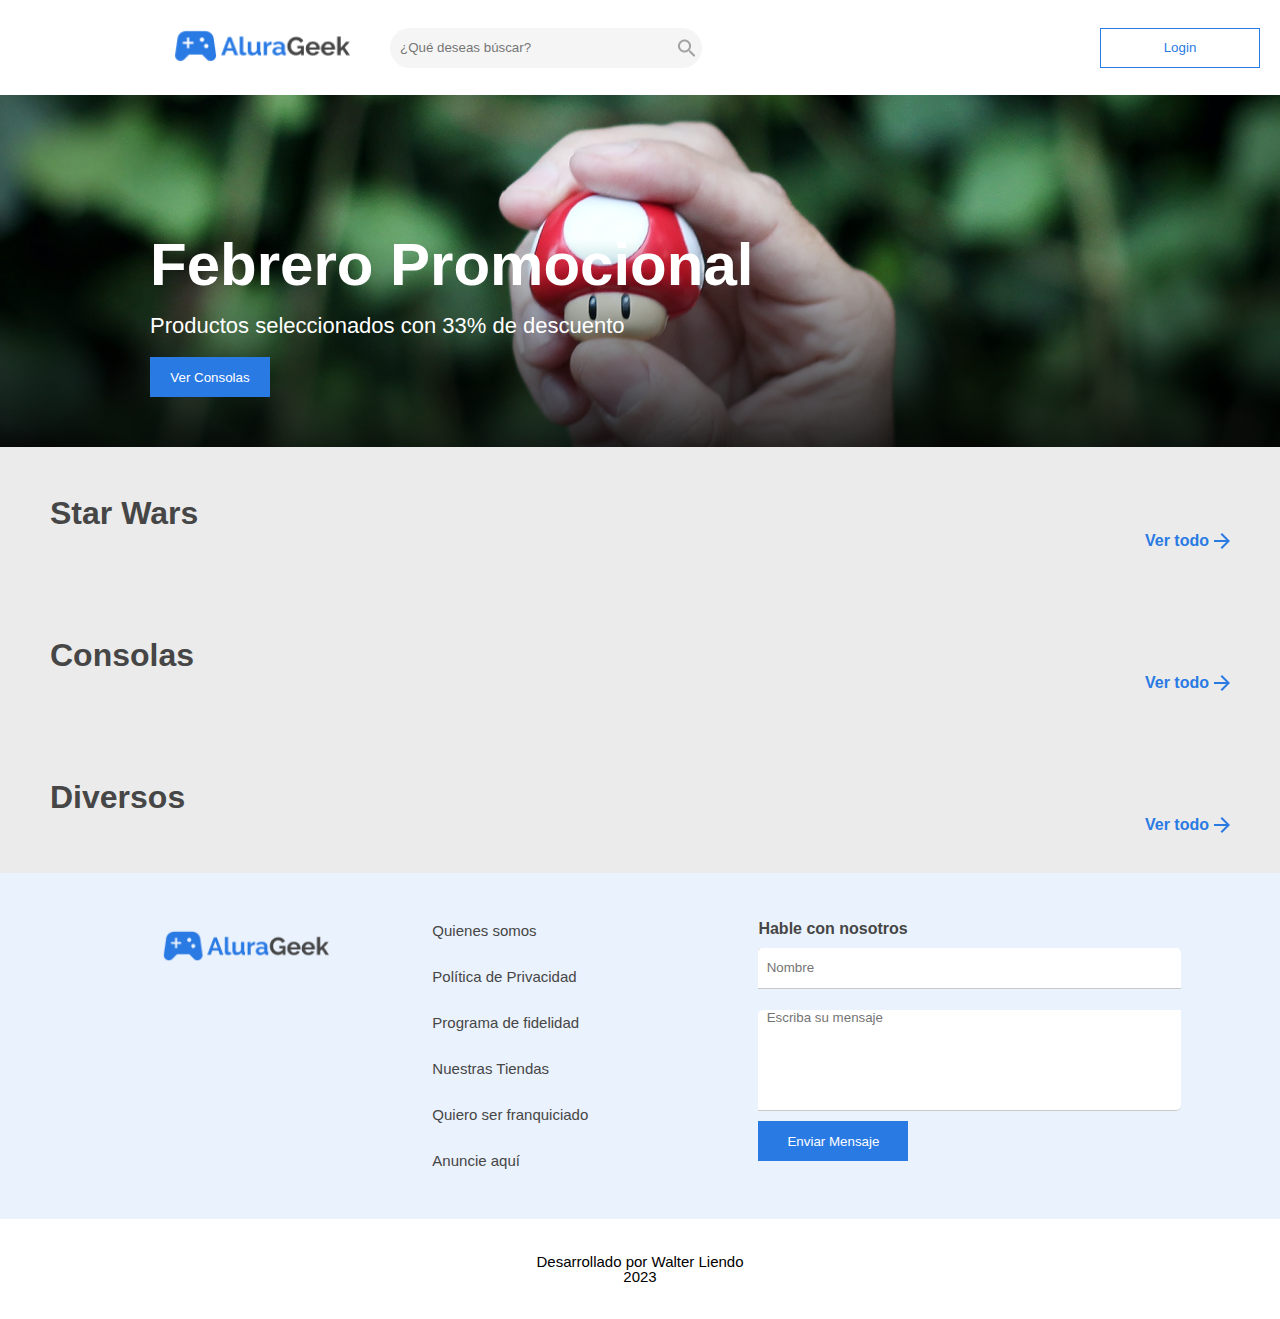
<file: index.html>
<!DOCTYPE html>
<html lang="es">
  <head>
    <meta charset="UTF-8" />
    <meta http-equiv="X-UA-Compatible" content="IE=edge" />
    <link rel="icon" href="./assets/img/logo.png" />
    <meta name="viewport" content="width=device-width, initial-scale=1.0" />
    <link rel="stylesheet" href="assets/css/reset.css" />
    <link rel="stylesheet" href="assets/css/style.css" />
    <link rel="stylesheet" href="assets/css/header.css" />
    <link rel="stylesheet" href="assets/css/banner.css" />
    <link rel="stylesheet" href="assets/css/products.css" />
    <link rel="stylesheet" href="assets/css/footer.css" />
    <link rel="preconnect" href="https://fonts.googleapis.com" />
    <link rel="preconnect" href="https://fonts.gstatic.com" crossorigin />
    <link
      href="https://fonts.googleapis.com/css2?family=Fira+Code:wght@700&display=swap"
    />
    <title>AluraGeek | Home</title>
  </head>
  <body>
    <header class="header container" id="idHeader"></header>

    <section class="general">
      <div class="products__container">
        <!-- <ul id="searchResults"></ul> -->
        <div class="products__title">
          <h2 class="categoria__titulo">Star Wars</h2>
        </div>
        <div>
          <a href="./pages/allproduct.html" class="verTodo"
            >Ver todo
            <img src="./assets/img/Vector.png" alt="ver todo" class="vector"
          /></a>
        </div>
      </div>
      <section class="productos" data-starwars></section>
      <div class="products__container">
        <!-- <ul id="searchResults"></ul> -->
        <div class="products__title">
          <h2 class="categoria__titulo">Consolas</h2>
        </div>
        <div>
          <a href="./pages/allproduct.html" class="verTodo"
            >Ver todo
            <img src="./assets/img/Vector.png" alt="ver todo" class="vector"
          /></a>
        </div>
      </div>
      <section class="productos" data-consolas></section>
      <div class="products__container">
        <!-- <ul id="searchResults"></ul> -->
        <div class="products__title">
          <h2 class="categoria__titulo">Diversos</h2>
        </div>
        <div>
          <a href="./pages/allproduct.html" class="verTodo"
            >Ver todo
            <img src="./assets/img/Vector.png" alt="ver todo" class="vector"
          /></a>
        </div>
      </div>
      <section class="productos" data-diversos></section>
    </section>

    <footer class="pie" id="idFooter"></footer>
    <script src="./controllers/products.js" type="module"></script>
    <script src="./controllers/search.js" type="module"></script>
    <script src="./controllers/index.js" type="module"></script>
  </body>
</html>
</file>
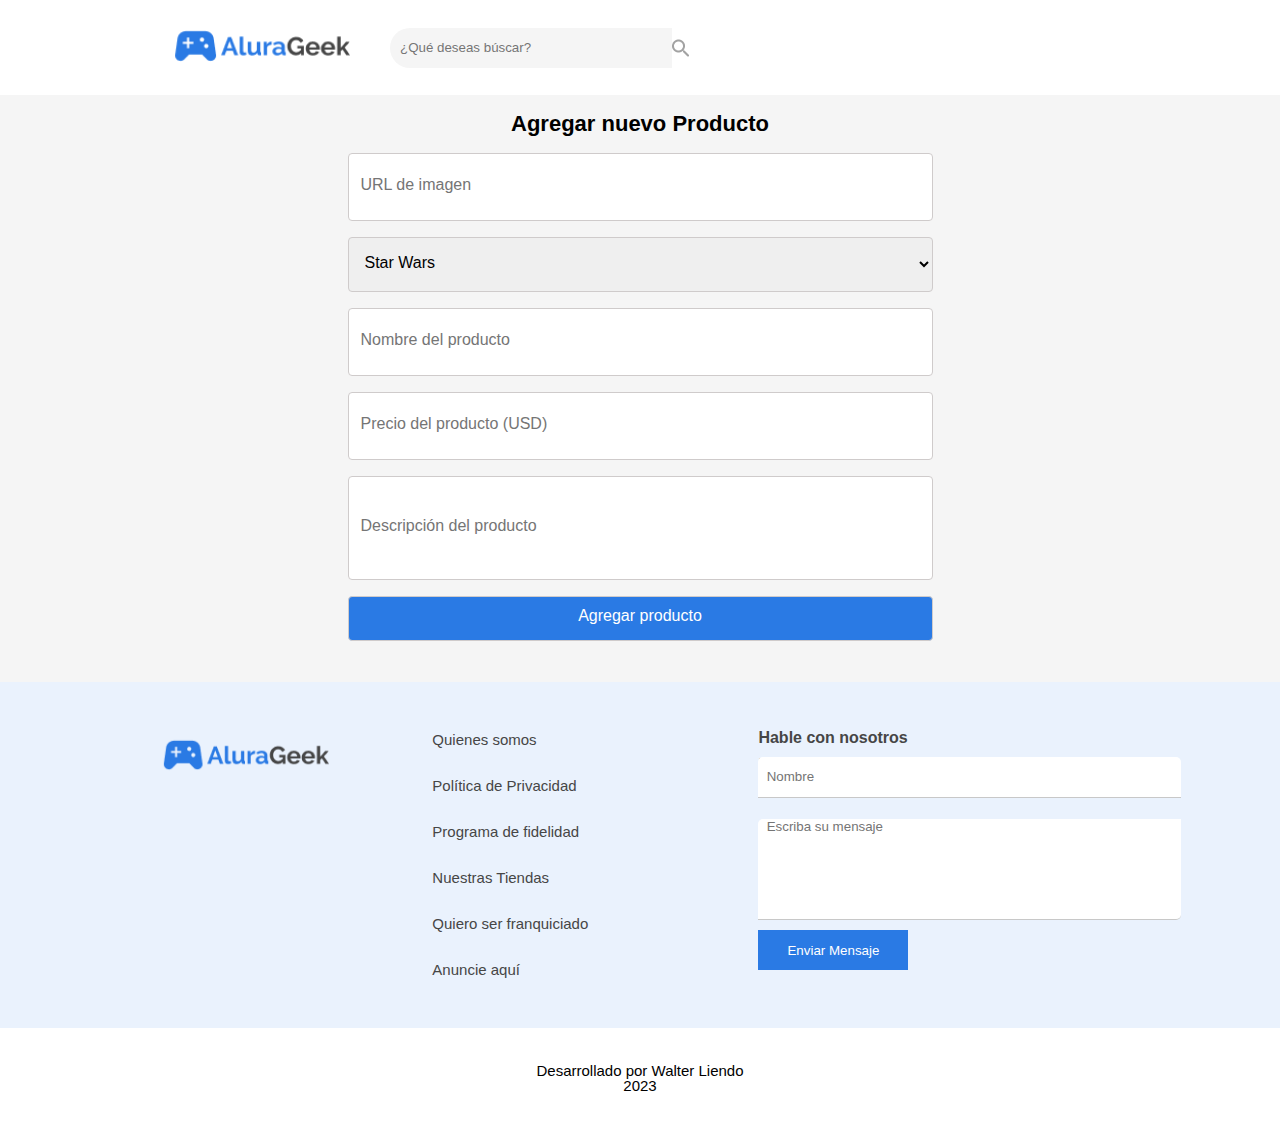
<file: pages/add-product.html>
<!DOCTYPE html>
<html lang="es">
  <head>
    <meta charset="UTF-8" />
    <meta http-equiv="X-UA-Compatible" content="IE=edge" />
    <link rel="icon" href="/assets/img/logo.png" />
    <link rel="preconnect" href="https://fonts.googleapis.com" />
    <link rel="preconnect" href="https://fonts.gstatic.com" crossorigin />
    <link
      href="https://fonts.googleapis.com/css2?family=Fira+Code:wght@700&display=swap"
    />

    <meta name="viewport" content="width=device-width, initial-scale=1.0" />
    <link rel="stylesheet" href="../assets/css/reset.css" />
    <link rel="stylesheet" href="../assets/css/style.css" />
    <link rel="stylesheet" href="../assets/css/header.css" />
    <link rel="stylesheet" href="../assets/css/footer.css" />
    <link rel="stylesheet" href="../assets/css/add-product.css" />
    <title>AluraGeek | Administrador</title>
  </head>
  <body>
    <header class="header container" id="idHeader"></header>

    <main>
      <section class="product-add">
        <div class="product-add__title">Agregar nuevo Producto</div>
        <form class="form-register" data-form>
          <input
            class="product-add__input__url"
            type="text"
            placeholder="URL de imagen"
            required
            data-url
          />
          <select
            name="categoria"
            id="categoria"
            type="text"
            required
            data-categoria
            class="product-add__input__category__options"
          >
            <option value="Star Wars">Star Wars</option>
            <option value="Consolas">Consolas</option>
            <option value="Diversos">Diversos</option>
          </select>

          <input
            class="product-add__input__name"
            type="text"
            placeholder="Nombre del producto"
            required
            data-nombre
          />

          <input
            class="product-add__input__price"
            type="text"
            pattern="^\d+(\.\d{1,2})?$"
            placeholder="Precio del producto (USD)"
            required
            data-precio
          />
          <input
            class="product-add__textarea__description"
            type="text"
            placeholder="Descripción del producto"
            required
            data-descripcion
          />

          <button type="submit" class="product-add__btn">
            Agregar producto
          </button>
        </form>
      </section>
    </main>

    <footer class="pie" id="idFooter"></footer>
    <script src="../controllers/add-product.js" type="module"></script>
  </body>
</html>
</file>
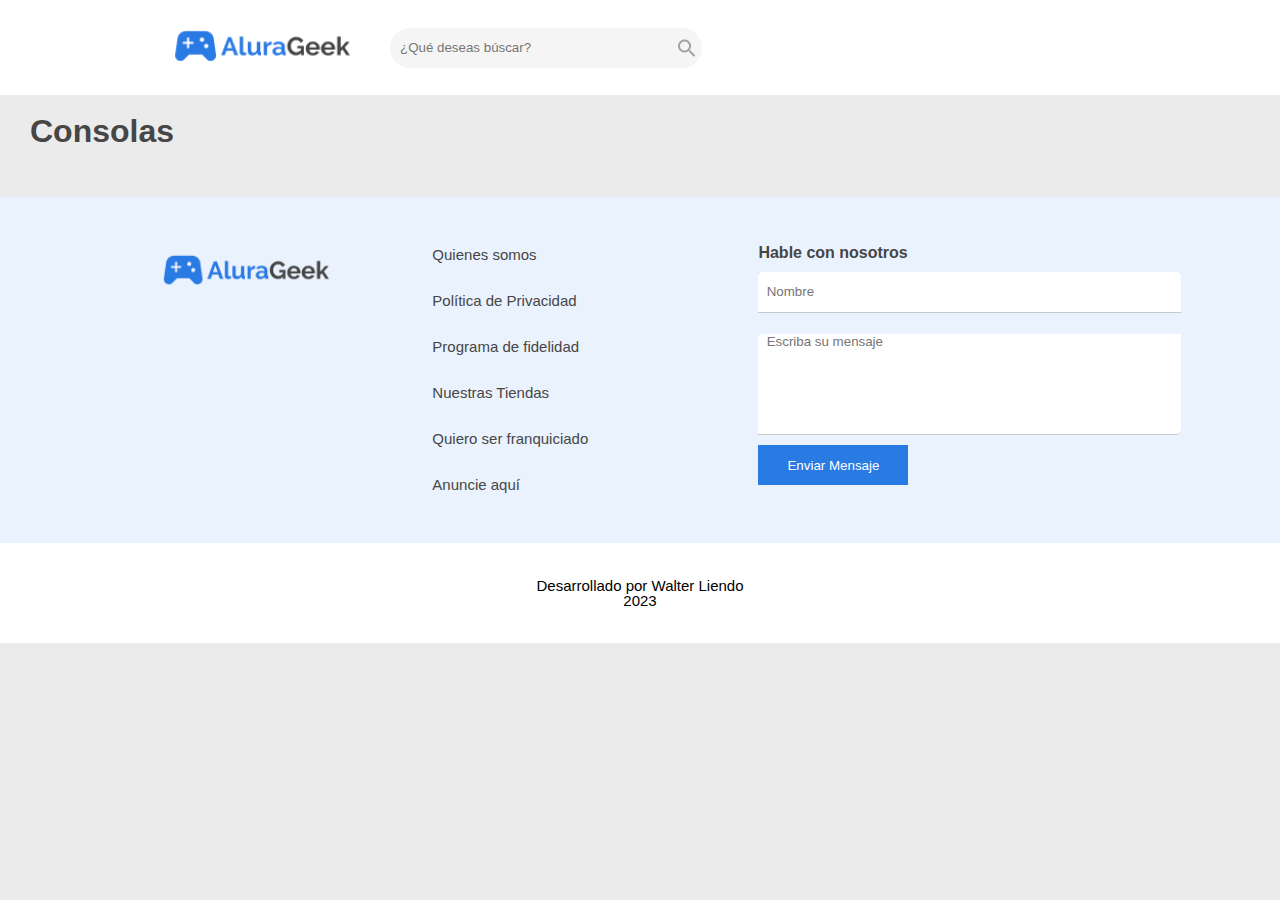
<file: pages/allconsolas.html>
<!DOCTYPE html>
<html lang="es">
  <head>
    <meta charset="UTF-8" />
    <meta http-equiv="X-UA-Compatible" content="IE=edge" />
    <link rel="icon" href="/assets/img/logo.png" />
    <link rel="preconnect" href="https://fonts.googleapis.com" />
    <link rel="preconnect" href="https://fonts.gstatic.com" crossorigin />
    <link
      href="https://fonts.googleapis.com/css2?family=Fira+Code:wght@700&display=swap"
    />
    <meta name="viewport" content="width=device-width, initial-scale=1.0" />
    <link rel="stylesheet" href="../assets/css/reset.css" />
    <link rel="stylesheet" href="../assets/css/style.css" />
    <link rel="stylesheet" href="../assets/css/header.css" />
    <link rel="stylesheet" href="../assets/css/footer.css" />
    <link rel="stylesheet" href="../assets/css/products.css" />
    <title>AluraGeek | Consolas</title>
  </head>
  <body>
    <header class="header container" id="idHeader"></header>

    <section class="products">
      <div class="products__title">
        <h2>Consolas</h2>
        <!-- <a href="add-product.html"><button class="product-btn">Agregar Producto</button></a> -->
      </div>

      <section class="products-section" data-consolas></section>
    </section>

    <footer class="pie" id="idFooter"></footer>
    <script src="../controllers/list-consolas.js" type="module"></script>
    <script src="../services/login-service.js" type="module"></script>
    <script src="../services/context.js" type="module"></script>
  </body>
</html>
</file>
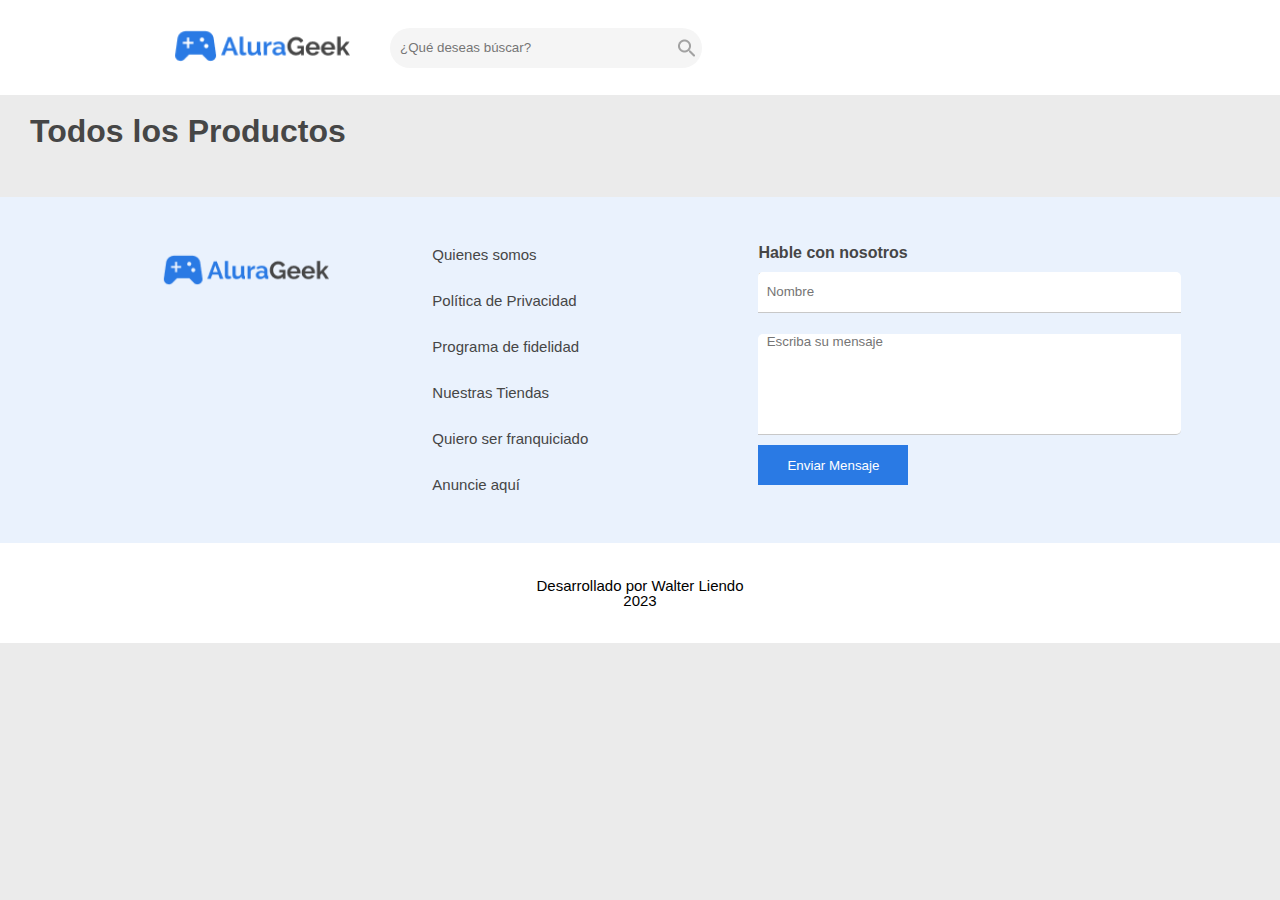
<file: pages/allproduct.html>
<!DOCTYPE html>
<html lang="es">
  <head>
    <meta charset="UTF-8" />
    <meta http-equiv="X-UA-Compatible" content="IE=edge" />
    <link rel="icon" href="/assets/img/logo.png" />
    <link rel="preconnect" href="https://fonts.googleapis.com" />
    <link rel="preconnect" href="https://fonts.gstatic.com" crossorigin />
    <link
      href="https://fonts.googleapis.com/css2?family=Fira+Code:wght@700&display=swap"
    />
    <meta name="viewport" content="width=device-width, initial-scale=1.0" />
    <link rel="stylesheet" href="../assets/css/reset.css" />
    <link rel="stylesheet" href="../assets/css/style.css" />
    <link rel="stylesheet" href="../assets/css/header.css" />
    <link rel="stylesheet" href="../assets/css/footer.css" />
    <link rel="stylesheet" href="../assets/css/products.css" />
    <title>AluraGeek | Productos</title>
  </head>
  <body>
    <header class="header container" id="idHeader"></header>

    <section class="products">
      <div class="products__title">
        <h2>Todos los Productos</h2>
        <!-- <a href="add-product.html"><button class="product-btn">Agregar Producto</button></a> -->
      </div>
      <section class="products-section" data-todosProductos></section>
    </section>

    <footer class="pie" id="idFooter"></footer>
    <script src="../controllers/listado-productos.js" type="module"></script>
    <script src="../services/login-service.js" type="module"></script>
    <script src="../services/context.js" type="module"></script>
  </body>
</html>
</file>
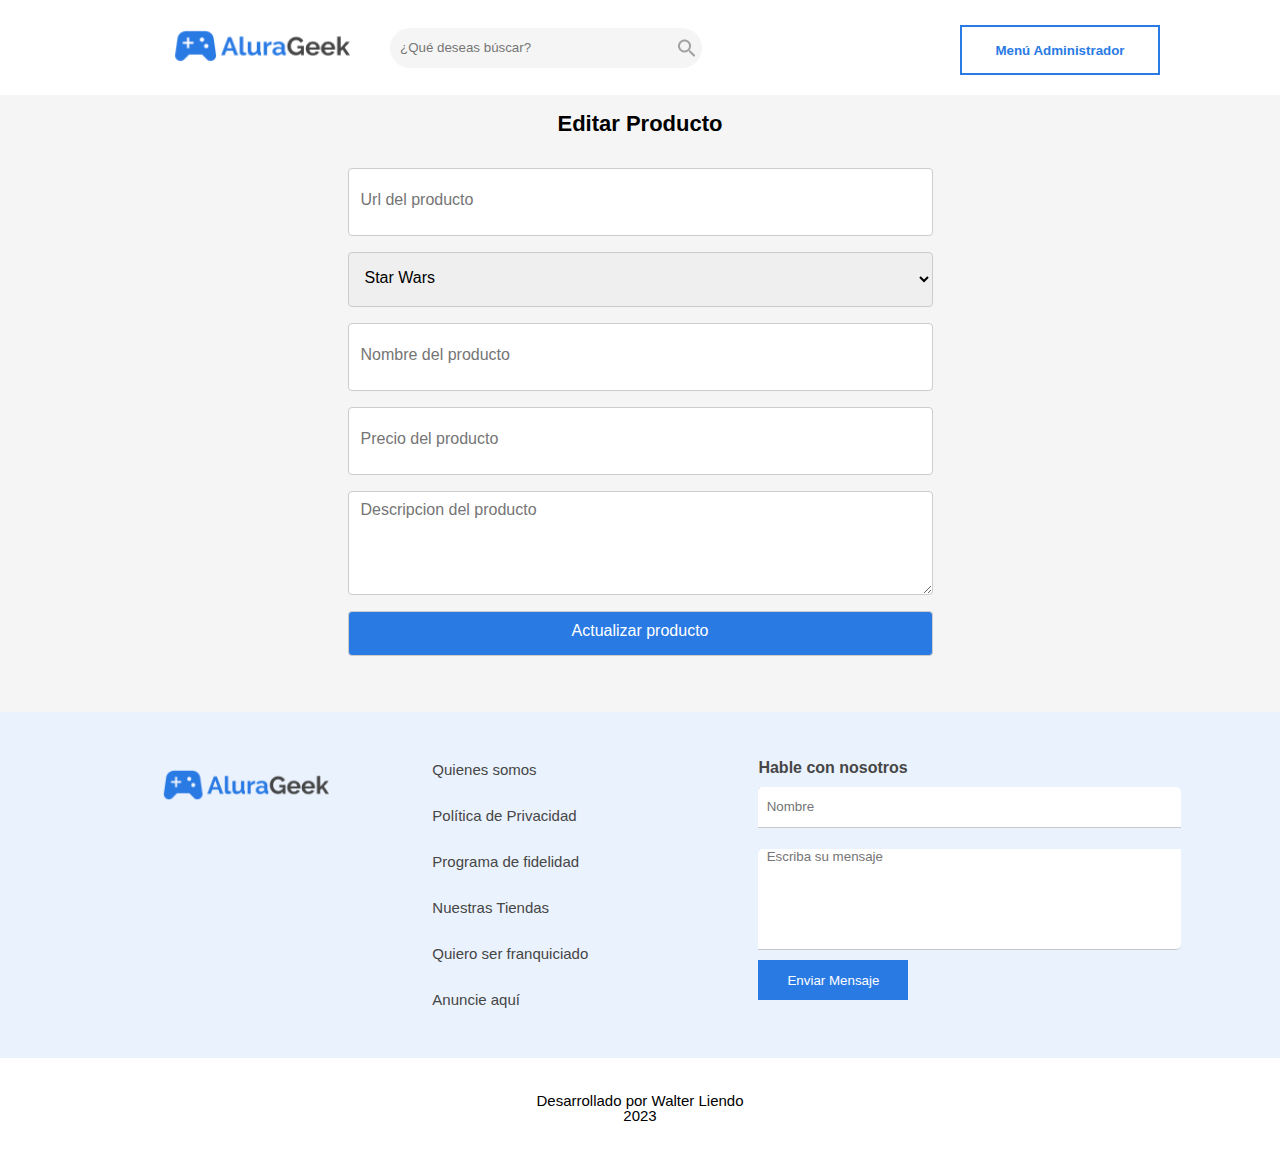
<file: pages/edit-product.html>
<!DOCTYPE html>
<html lang="es">
  <head>
    <meta charset="UTF-8" />
    <meta http-equiv="X-UA-Compatible" content="IE=edge" />
    <link rel="icon" href="/assets/img/logo.png" />
    <link rel="preconnect" href="https://fonts.googleapis.com" />
    <link rel="preconnect" href="https://fonts.gstatic.com" crossorigin />
    <link
      href="https://fonts.googleapis.com/css2?family=Fira+Code:wght@700&display=swap"
    />

    <meta name="viewport" content="width=device-width, initial-scale=1.0" />
    <link rel="stylesheet" href="../assets/css/reset.css" />
    <link rel="stylesheet" href="../assets/css/style.css" />
    <link rel="stylesheet" href="../assets/css/header.css" />
    <link rel="stylesheet" href="../assets/css/footer.css" />
    <link rel="stylesheet" href="../assets/css/edit-product.css" />
    <title>AluraGeek | Administrador</title>
  </head>
  <body>
    <header class="header container" id="idHeader"></header>

    <main>
      <section class="products">
        <div class="products__title">Editar Producto</div>
        <section class="products-section" data-allProducts>
          <form action="#" class="form-control" data-form>
            <input
              class="product-edit__input__url"
              type="text"
              placeholder="Url del producto"
              data-url
            />
            <select
              name="categoria"
              id="categoria"
              type="text"
              aria-placeholder="Elegir una Categoria"
              data-categoria
              class="product-edit__input__category__options"
            >
              <option value="Star Wars">Star Wars</option>
              <option value="Consolas">Consolas</option>
              <option value="Diversos">Diversos</option>
            </select>

            <input
              class="product-edit__input__name"
              type="text"
              placeholder="Nombre del producto"
              data-nombre
            />

            <input
              class="product-edit__input__price"
              type="text"
              placeholder="Precio del producto"
              data-precio
            />
            <textarea
              class="product-edit__textarea__description"
              type="text"
              placeholder="Descripcion del producto"
              data-descripcion
            ></textarea>

            <button type="submit" class="product-edit__btn">
              Actualizar producto
            </button>
          </form>
        </section>
      </section>
    </main>

    <footer class="pie" id="idFooter"></footer>
    <script src="../controllers/edit-product.js" type="module"></script>
  </body>
</html>
</file>
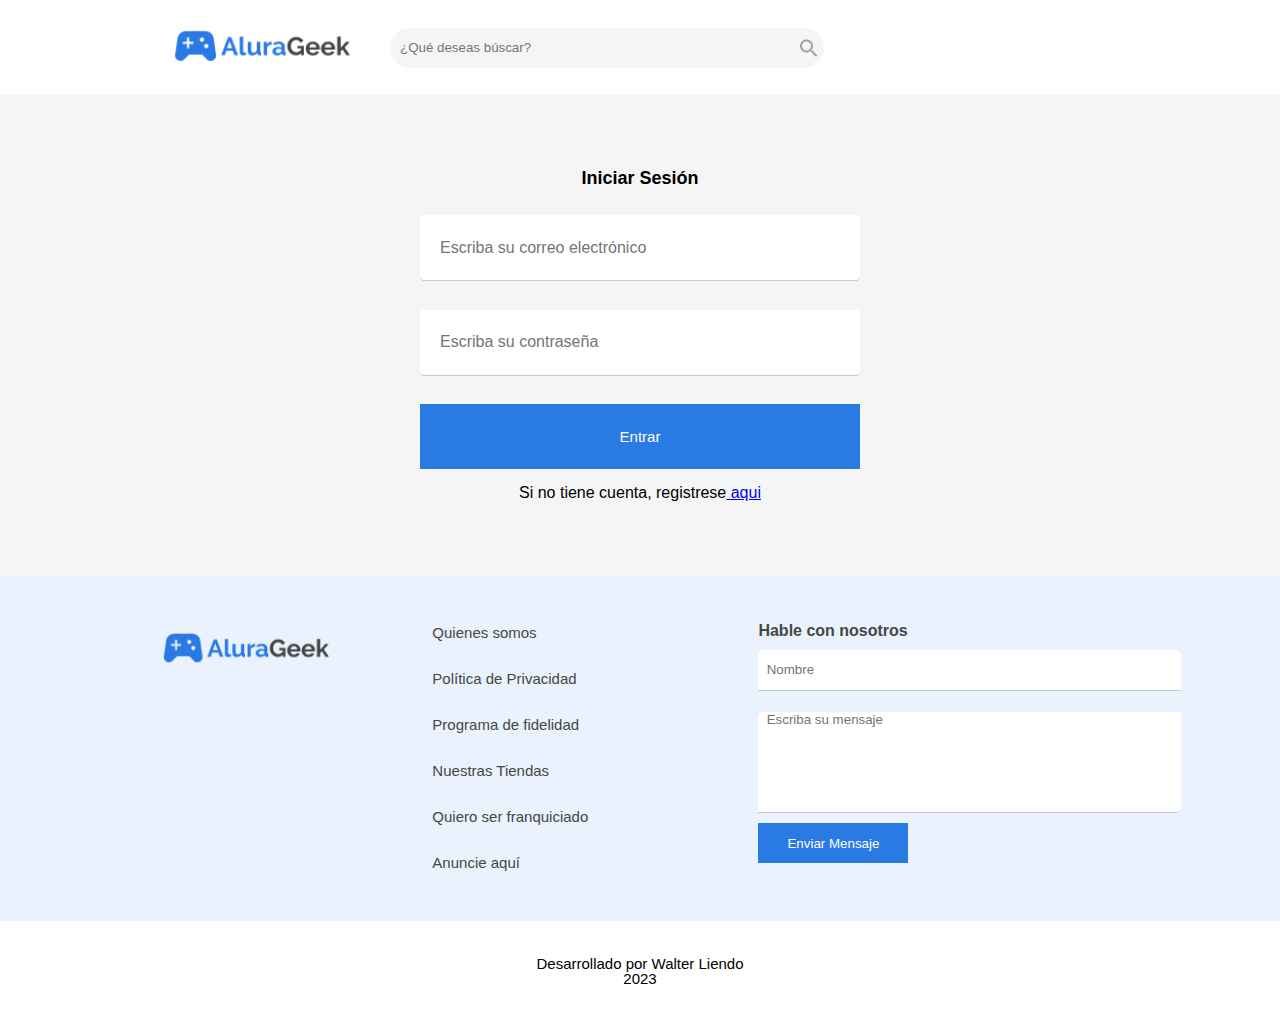
<file: pages/login.html>
<!DOCTYPE html>
<html lang="es">
  <head>
    <meta charset="UTF-8" />
    <meta http-equiv="X-UA-Compatible" content="IE=edge" />
    <link rel="icon" href="/assets/img/logo.png" />
    <link rel="preconnect" href="https://fonts.googleapis.com" />
    <link rel="preconnect" href="https://fonts.gstatic.com" crossorigin />
    <link
      href="https://fonts.googleapis.com/css2?family=Fira+Code:wght@700&display=swap"
    />

    <meta name="viewport" content="width=device-width, initial-scale=1.0" />
    <link rel="stylesheet" href="../assets/css/reset.css" />
    <link rel="stylesheet" href="../assets/css/style.css" />
    <link rel="stylesheet" href="../assets/css/header.css" />
    <link rel="stylesheet" href="../assets/css/footer.css" />
    <link rel="stylesheet" href="../assets/css/login.css" />
    <title>AluraGeek | Login</title>
  </head>
  <body>
    <header class="header container" id="idHeader"></header>

    <main class="login__container">
      <form class="login__form" id="login__form">
        <label class="login__titulo">Iniciar Sesión</label>
        <div class="login__container__input">
          <input
            name="email"
            class="input__login"
            placeholder="Escriba su correo electrónico"
            id="email"
            required
          />
          <label class="input__titulo">Email</label>
        </div>
        <div class="login__container__input">
          <input
            type="password"
            autocomplete="off"
            name="password"
            class="input__login"
            placeholder="Escriba su contraseña"
            id="password"
            required
          />
          <label class="input__titulo">Contraseña</label>
        </div>
        <button type="submit" class="login__btn">Entrar</button>
      </form>
      <br />
      <p>Si no tiene cuenta, registrese<a href="register.html"> aqui </a></p>
      <div id="message"></div>
    </main>

    <footer class="pie" id="idFooter"></footer>
    <script src="../controllers/login.js" type="module"></script>
  </body>
</html>
</file>
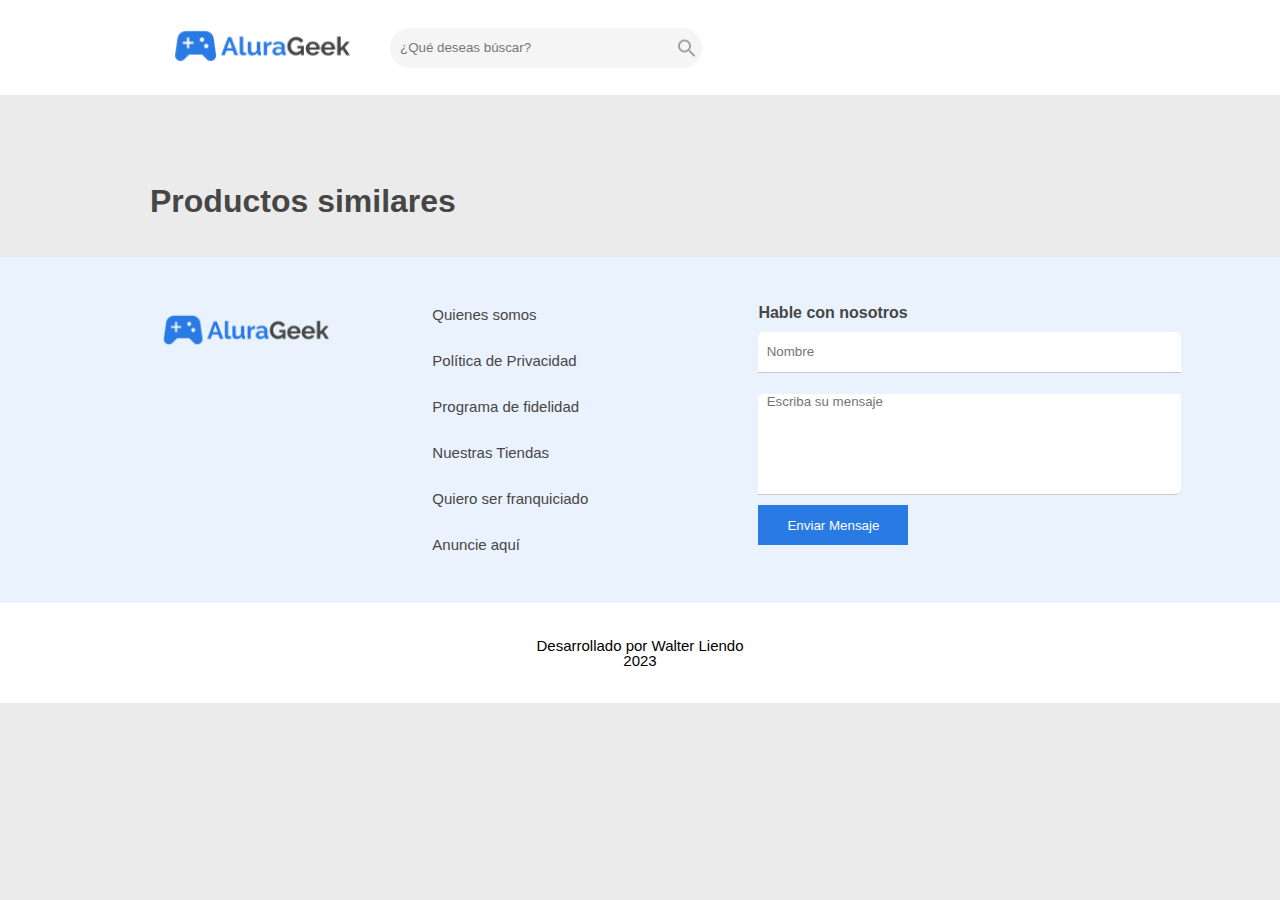
<file: pages/one.html>
<!DOCTYPE html>
<html lang="es">
  <head>
    <meta charset="UTF-8" />
    <meta http-equiv="X-UA-Compatible" content="IE=edge" />
    <link rel="icon" href="/assets/img/logo.png" />
    <link rel="preconnect" href="https://fonts.googleapis.com" />
    <link rel="preconnect" href="https://fonts.gstatic.com" crossorigin />
    <link
      href="https://fonts.googleapis.com/css2?family=Fira+Code:wght@700&display=swap"
    />
    <meta name="viewport" content="width=device-width, initial-scale=1.0" />
    <link rel="stylesheet" href="../assets/css/reset.css" />
    <link rel="stylesheet" href="../assets/css/style.css" />
    <link rel="stylesheet" href="../assets/css/header.css" />
    <link rel="stylesheet" href="../assets/css/footer.css" />
    <link rel="stylesheet" href="../assets/css/list-one.css" />
    <title>AluraGeek | Detalle</title>
  </head>
  <body>
    <header class="header container" id="idHeader"></header>

    <section class="general">
      <section class="products-section" id="productDetails"></section>
      <div class="products__container">
        <div class="products__title">
           <h2 class="categoria__titulo">Productos similares</h2>
        </div>
      </section>
    <section class="productos" data-one> 
    </section>
  </section>

    <footer class="pie" id="idFooter"></footer>
    <script src="../controllers/list-one.js" type="module"></script>
    <script src="../services/login-service.js" type="module"></script>
    <script src="../services/context.js" type="module"></script>
  </body>
</html>
</file>
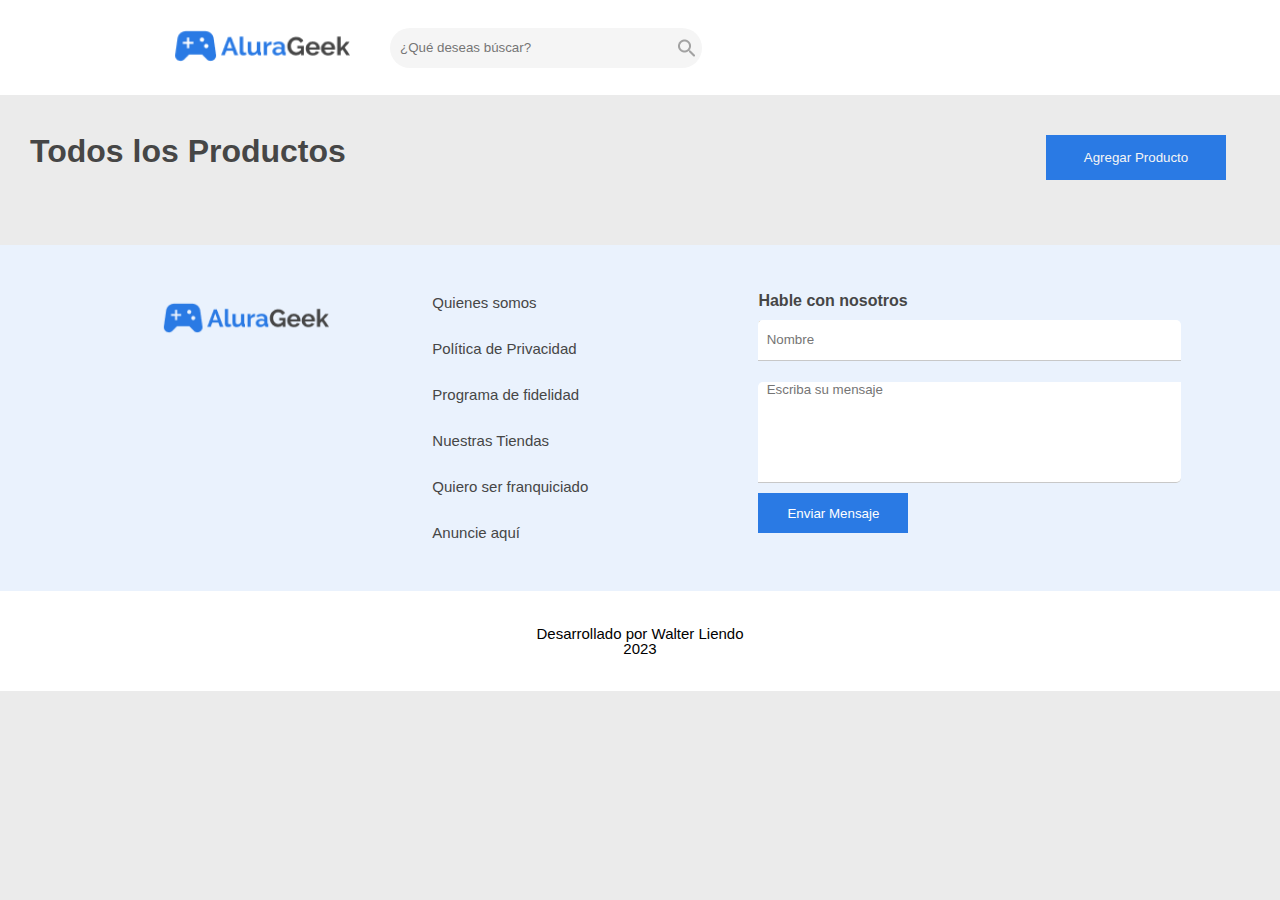
<file: pages/product.html>
<!DOCTYPE html>
<html lang="es">
  <head>
    <meta charset="UTF-8" />
    <meta http-equiv="X-UA-Compatible" content="IE=edge" />
    <link rel="icon" href="/assets/img/logo.png" />
    <link rel="preconnect" href="https://fonts.googleapis.com" />
    <link rel="preconnect" href="https://fonts.gstatic.com" crossorigin />
    <link
      href="https://fonts.googleapis.com/css2?family=Fira+Code:wght@700&display=swap"
    />
    <meta name="viewport" content="width=device-width, initial-scale=1.0" />
    <link rel="stylesheet" href="../assets/css/reset.css" />
    <link rel="stylesheet" href="../assets/css/style.css" />
    <link rel="stylesheet" href="../assets/css/header.css" />
    <link rel="stylesheet" href="../assets/css/footer.css" />
    <link rel="stylesheet" href="../assets/css/products.css" />
    <title>AluraGeek | Administrador</title>
  </head>
  <body>
    <header class="header container" id="idHeader"></header>

    <section class="products">
      <div class="products__title">
        <h2>Todos los Productos</h2>
        <a href="add-product.html"
          ><button class="product-btn">Agregar Producto</button></a
        >
      </div>
      <section class="products-section" data-allProducts></section>
    </section>

    <footer class="pie" id="idFooter"></footer>
    <script src="../controllers/list-products.js" type="module"></script>
    <script src="../services/login-service.js" type="module"></script>
    <script src="../services/context.js" type="module"></script>
  </body>
</html>
</file>
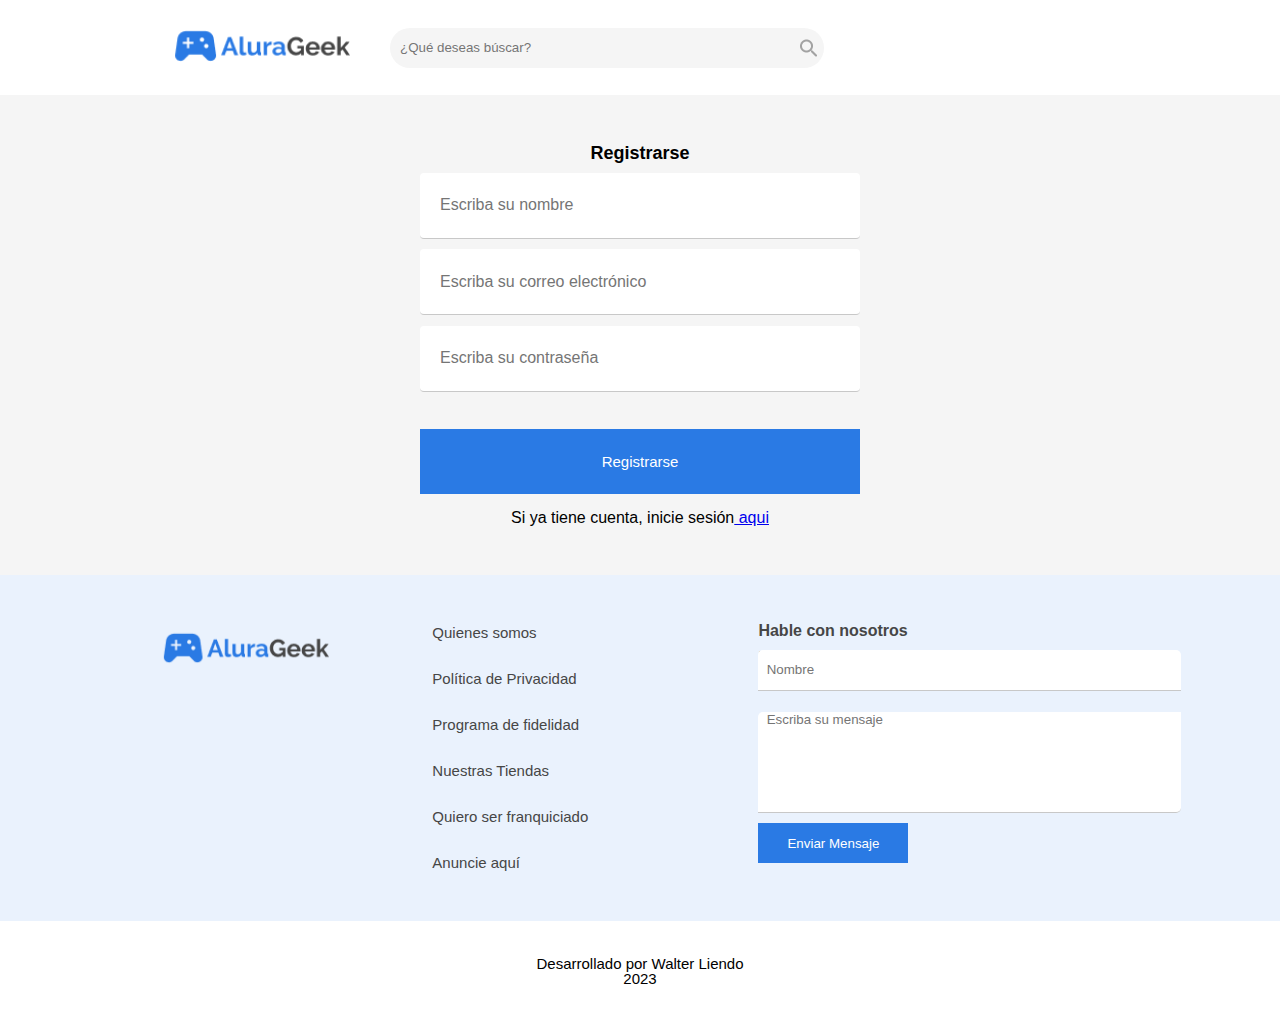
<file: pages/register.html>
<!DOCTYPE html>
<html lang="es">
  <head>
    <meta charset="UTF-8" />
    <meta http-equiv="X-UA-Compatible" content="IE=edge" />
    <link rel="icon" href="/assets/img/logo.png" />
    <link rel="preconnect" href="https://fonts.googleapis.com" />
    <link rel="preconnect" href="https://fonts.gstatic.com" crossorigin />
    <link
      href="https://fonts.googleapis.com/css2?family=Fira+Code:wght@700&display=swap"
    />

    <meta name="viewport" content="width=device-width, initial-scale=1.0" />
    <link rel="stylesheet" href="../assets/css/reset.css" />
    <link rel="stylesheet" href="../assets/css/style.css" />
    <link rel="stylesheet" href="../assets/css/header.css" />
    <link rel="stylesheet" href="../assets/css/footer.css" />
    <link rel="stylesheet" href="../assets/css/login.css" />
    <title>AluraGeek | Register</title>
  </head>
  <body>
    <header class="header container" id="idHeader"></header>

    <main class="register__container">
      <form class="register__form" id="register__form">
        <label class="login__titulo">Registrarse</label>
        <div class="login__container__input">
          <input
            name="nombre"
            class="input__login"
            placeholder="Escriba su nombre"
            id="registerName"
            required
          />
          <label class="input__titulo">Nombre</label>
        </div>
        <div class="login__container__input">
          <input
            name="email"
            class="input__login"
            placeholder="Escriba su correo electrónico"
            id="registerEmail"
            required
          />
          <label class="input__titulo">Email</label>
        </div>
        <div class="login__container__input">
          <input
            type="password"
            autocomplete="off"
            name="password"
            class="input__login"
            placeholder="Escriba su contraseña"
            id="registerPassword"
            required
          />
          <label class="input__titulo">Contraseña</label>
        </div>
        <br />
        <button type="submit" class="login__btn">Registrarse</button>
      </form>
      <br />
      <p>Si ya tiene cuenta, inicie sesión<a href="login.html"> aqui </a></p>
      <div id="message"></div>
    </main>

    <footer class="pie" id="idFooter"></footer>
    <script src="../controllers/register.js" type="module"></script>
  </body>
</html>
</file>
<file: assets/css/style.css>
:root {
  font-family: "Releway", sans-serif;
}

body {
  scroll-behavior: smooth;
  background-color: #ebebeb;
  margin: 0;
  padding: 0;
  box-sizing: border-box;
  font-family: "Releway", sans-serif;
}
</file>
<file: assets/css/header.css>
.header {
  display: flex;
  flex-direction: column;
  background-color: #ffff;
}

.header__container {
  align-items: center;
  display: flex;
}

.logo__container {
  display: flex;
  flex-direction: row;
}

.logo__texto {
  float: left;
  height: 40px;
  padding: 0 10px;
  border: none;
  border-radius: 20px 0 0 20px;
  font-family: "Raleway", sans-serif;
  background: #f5f5f5;
}

.logo__texto__lupa {
  align-items: center;
  border: none;
  border-radius: 0 20px 20px 0;
  display: flex;
  flex-direction: column;
  height: 40px;
  justify-content: center;
  width: 30px;
  background-color: #f5f5f5;
}

.login__btn {
  cursor: pointer;
  height: 40px;
  color: #2a7ae4;
  background: white;
  border: 1px solid #2a7ae4;
}

.login__btn:hover {
  color: white;
  background: #2a7ae4;
}

/*****************/

@media screen and (min-width: 0) {
  .header__container,
  .header__container__add,
  .header__container__login {
    justify-content: space-between;
    padding: 20px;
    display: inline-flex;
  }

  .logo__container {
    width: 27%;
  }

  .logo__img {
    width: 100px;
  }
  .login__btn {
    width: 120px;
  }

  .logo__texto {
    display: none;
  }

  .logo__texto__lupa {
    display: none;
  }
}

/*************************/

@media screen and (min-width: 768px) {
  .header__container__login,
  .header__container__products,
  .header__container__add {
    justify-content: left;
    margin-left: 20px;
    display: flex;
    padding: 20px;
  }

  .logo__container {
    align-items: center;
    width: 60%;
  }

  .logo__texto {
    display: block;
    width: 60%;
    margin-left: 30px;
  }

  .logo__texto__lupa {
    display: flex;
  }

  .logo__texto__lupa-mobile {
    display: none;
  }
}

/*************************/

@media screen and (min-width: 992px) {
  .header__container {
    margin-left: 150px;
  }

  .header__container__login,
  .header__container__products,
  .header__container__add {
    justify-content: left;
    margin-left: 150px;
    padding: 20px;
  }
  .header__container__add {
    justify-content: space-between;
  }
  .header__container__add button {
    margin-right: 100px;
    margin-top: 5px;
  }
  .logo__img {
    width: 180px;
  }

  .logo__texto__lupa {
    background-color: #f5f5f5;
  }
  .logo__texto {
    width: 40%;
    margin-left: 40px;
  }

  .login__btn {
    width: 160px;
  }
}
</file>
<file: assets/css/banner.css>
.banner__container {
  display: flex;
  align-items: flex-end;
  position: relative;
  height: 352px;
  background: url(../img/banner-image.png) no-repeat center / cover;
}

.banner__descripcion {
  font-family: "Raleway", sans-serif;
  display: flex;
  flex-direction: column;
  font-weight: 700;
  position: absolute;
}

.banner__btn {
  background-color: #2a7ae4;
  border: none;
  color: #ffff;
  width: 120px;
  cursor: pointer;
  height: 40px;
  font-weight: 300;
  font-family: "Raleway", sans-serif;
}

.banner__btn:hover {
  background-color: #ffff;
  color: #2a7ae4;
}

.banner__titulo,
.banner__texto {
  margin-bottom: 20px;
  color: #ffff;
}
/********************/

@media screen and (min-width: 0) {
  .banner__descripcion {
    padding: 25px;
  }

  .banner__titulo {
    font-size: 25px;
    font-weight: 600;
  }

  .banner__texto {
    font-size: 15px;
    font-weight: 500;
  }
}

@media screen and (min-width: 768px) {
  .banner__descripcion {
    padding: 30px 50px;
  }

  .banner__titulo {
    font-size: 50px;
  }

  .banner__texto {
    font-size: 22px;
  }
}

@media screen and (min-width: 992px) {
  .banner__descripcion {
    padding: 50px 150px;
  }

  .banner__titulo {
    font-size: 60px;
  }
}
</file>
<file: assets/css/products.css>
.general {
  height: 100%;
  display: flex;
  flex-direction: column;
  margin: 0 auto;
}

.products__container {
  padding: 20px 20px 0px 20px;
  display: flex;
  justify-content: space-between;
  align-items: center;
}

.products__container .products__title {
  padding: 30px;
}

.verTodo {
  color: #2a7ae4;
  font-weight: 800;
  margin-top: 25px;
  display: flex;
  padding: 30px;
  text-decoration: none;
}

.vector {
  margin-left: 5px;
}

.products__title {
  display: flex;
  font-weight: bold;
  color: #464646;
  justify-content: space-between;
  align-items: center;
  font-family: "Raleway", sans-serif;
}

.producto {
  background-color: #ffff;
  box-shadow: 0px 1px 5px 0px rgba(28, 29, 4, 0.5);
  display: flex;
  flex-direction: column;
  flex-shrink: 0;
  justify-content: space-between;
  padding: 10px;
  row-gap: 12px;
  transition: 0.3s;
  width: calc((100% / 6) - (var(--gap) - (var(--gap) / 6)));
  overflow: hidden;
}

.producto:hover {
  transform: scale(1.03);
}
.producto__img {
  cursor: pointer;
  max-height: 300px;
  width: 100%;
}
.product-btn {
  height: 45px;
  width: 180px;
  color: #f5f5f5;
  border: none;
  background-color: #2a7ae4;
  margin-bottom: 15px;
  margin-right: 20px;
}

.products-section {
  height: 100%;
  display: flex;
  margin-right: 2px;
  justify-content: space-around;
  flex-wrap: wrap;
}

.producto__name {
  font-size: 14px;
  font-weight: 500;
  line-height: 16px;
}

.producto__container {
  position: relative;
  margin-top: -25px;
}

.producto__price {
  color: #464646;
  font-weight: bold;
  font-size: 16px;
}

.producto__ver {
  text-decoration: none;
  font-weight: bold;
}
.producto__container .editImage {
  position: absolute;
  top: 30px;
  right: 15px;
}

.producto__container .deleteImage {
  position: absolute;
  top: 30px;
  right: 50px;
}

.editImage,
.deleteImage {
  width: 24px;
  height: 24px;
}

.buttonDelete,
.buttonEdit {
  background-color: transparent;
  border-color: transparent;
}

@media screen and (min-width: 0) {
  .products__title {
    display: flex;
    font-weight: bold;
    font-size: 20px;
    flex-direction: column;
    align-items: baseline;
    margin-bottom: 20px;
  }
  .producto {
    width: 83%;
    display: flex;
    margin-left: 10px;
    margin-bottom: 20px;
  }
  .products {
    height: 70%;
    width: 94%;
    flex-wrap: nowrap;
    padding: 2px;
    margin-left: 15px;
    margin-right: 5px;
  }

  .product-btn {
    margin-top: 20px;
  }

  .producto__img {
    width: 140px;
    height: 140px;
  }
  .productos {
    display: flex;
    margin-left: 15px;
    margin-right: 15px;
  }
  .products-section {
    display: flex;
    margin-right: 5px;
    flex-direction: row;
  }
}

@media screen and (min-width: 768px) {
  .products__title {
    display: flex;
    font-weight: 600;
    font-size: 20px;
    flex-direction: row;
    align-items: baseline;
    margin-bottom: 15px;
  }
  .products {
    height: 100%;
    width: 90%;
    padding: 20px;
    margin-left: 10px;
    margin-right: 20px;
  }
  .producto {
    width: 75%;
    margin-left: 30px;
  }
  .productos {
    display: flex;
    flex-direction: row;
  }
  .products-section {
    justify-content: flex-start;
    display: flex;
  }
}

@media screen and (min-width: 992px) {
  .products__title {
    display: flex;
    font-size: 32px;
    flex-direction: row;
    margin-bottom: 30px;
  }
  .producto {
    width: 75%;
  }
  .productos {
    display: flex;
    flex-direction: row;
    justify-content: start;
  }
  .products-section {
    display: flex;
    justify-content: flex-start;
  }
  .products {
    width: 95%;
  }
}
</file>
<file: assets/css/footer.css>
.pie__container {
  display: flex;
  background: #eaf2fd;
}

.pie__items {
  height: 150px;
}

.pie__nav {
  height: 100%;
}

.pie__lista {
  display: flex;
  flex-direction: column;
  height: 100%;
}

.pie__link {
  font-size: 15px;
  font-weight: 500;
  text-decoration: none;
  font-family: "Raleway", sans-serif;
  cursor: pointer;
  color: #464646;
}

.contact__form {
  height: 100%;
}

.contact__form__descripcion {
  font-weight: bold;
  font-family: "Raleway", sans-serif;
  color: #464646;
}

.form__input {
  display: flex;
  flex-direction: column;
  justify-content: space-around;
  height: 80%;
}

.form__nombre__float {
  position: relative;
}

.form__nombre {
  height: 40px;
  position: relative;
  outline: 0;
  width: 98%;
  z-index: 2;
  padding: 0 2%;
  border: none;
  border-radius: 5px 5px 0 0;
  border-bottom: 1px solid #c8c8c8;
  font-family: "Raleway", sans-serif;
}

.label__nombre {
  font-size: 12px;
  font-weight: 500;
  position: absolute;
  top: 0;
  bottom: 0;
  left: 0;
  right: 0;
  width: 0;
  font-family: "Raleway", sans-serif;
  color: #a2a2a2;
}

.form__nombre:focus + .label__nombre,
.form__nombre:not(:placeholder-shown) + .label__nombre {
  z-index: 2;
}

.form__mensaje {
  height: 100px;
  outline: 0;
  padding: 0 2%;
  resize: none;
  width: 98%;
  border: none;
  border-radius: 5px 0;
  border-bottom: 1px solid #c8c8c8;
  font-family: "Raleway", sans-serif;
}

.form__nombre:focus,
.form__mensaje:focus {
  border-color: #2a7ae4;
}

.form__btn {
  height: 40px;
  width: 150px;
  border: none;
  background: #2a7ae4;
  color: #ffff;
  cursor: pointer;
}

.pie__info {
  display: flex;
  flex-direction: column;
  height: 100px;
  justify-content: space-around;
  text-align: center;
  align-items: center;
  background-color: #ffff;
}

.pie__nombre {
  font-weight: 500;
  font-size: 15px;
  font-family: "Raleway", sans-serif;
}

/*Mobile devices*/

@media screen and (min-width: 0) {
  .pie__container {
    align-items: center;
    flex-direction: column;
    height: 560px;
    justify-content: space-between;
    padding: 1.5rem;
  }

  .pie__items {
    height: 240px;
    text-align: center;
    width: 100%;
  }

  .pie__lista {
    justify-content: space-around;
  }

  .pie__link {
    line-height: 20px;
  }
  .contact__form {
    height: 230px;
    width: 100%;
  }
}

/* tablet devices */
@media screen and (min-width: 768px) {
  .pie__container {
    align-items: flex-start;
    flex-direction: row;
    height: 250px;
    justify-content: space-around;
  }

  .contact__form {
    width: 60%;
  }

  .pie__items {
    display: flex;
    flex-direction: column;
    height: 100%;
    text-align: inherit;
    justify-content: flex-start;
    width: 30%;
  }

  .pie__img {
    width: 170px;
  }

  .pie__lista {
    justify-content: space-around;
  }
}

/* Desktop */
@media screen and (min-width: 992px) {
  .pie__container {
    padding: 3rem;
  }

  .contact__form {
    width: 35%;
  }

  .pie__items {
    flex-direction: row;
    justify-content: space-around;
    width: 45%;
  }

  .pie__img {
    height: 50px;
  }

  .pie__lista {
    justify-content: space-between;
  }
}
</file>
<file: assets/css/add-product.css>
main {
  background: rgb(245, 245, 245);
  padding: 16px;
}

.product-add__title {
  display: flex;
  font-weight: 700;
  font-size: 22px;
  line-height: 26px;
  margin: 0 auto;
  justify-content: center;
}

.product-add__input__url,
.product-add__input__name,
.product-add__input__price,
.product-add__input__category,
.product-add__input__category__options,
.product-add__textarea__description,
.product-add__btn {
  width: 40%;
  display: flex;
  align-items: center;
  font-family: "Raleway", sans-serif;
  justify-content: center;
  margin: 0 auto;
  padding: 8px 12px 13px 12px;
  border-radius: 4px;
  height: 30px;
  font-weight: 400;
  font-size: 16px;
  line-height: 20px;
  margin-top: 16px;
  border: solid rgb(207, 203, 203) 0.5px;
}

.product-add__textarea__description {
  height: 81px;
}

.product-add__input__category__options {
  height: 50px;
  width: 42%;
}

.product-add__btn {
  background: #2a7ae4;
  color: #ffffff;
  height: 45px;
  width: 42%;
  margin-bottom: 25px;
  cursor: pointer;
}

@media screen and (min-width: 0) {
  .product-add__input__category,
  .product-add__input__category__options,
  .product-add__input__name,
  .product-add__input__price,
  .product-add__btn,
  .product-add__textarea__description,
  .product-add__input__url {
    width: -webkit-fill-available;
  }
  .admin__btn {
    margin-left: -200px;
    width: 150px;
    height: 35px;
    position: absolute;
  }

  .logo__texto__lupa-mobile {
    margin-left: 320px;
    position: absolute;
    margin-top: 5px;
  }

  .admin__btn {
    background: #ffff;
    border-color: #2a7ae4;
    font-family: "Raleway", sans-serif;
    color: #2a7ae4;
    font-weight: 600;
    width: 150px;
    height: 40px;
    border-style: solid;
    cursor: pointer;
    margin-left: -200px;
    margin-top: -5px;
  }
}

@media screen and (min-width: 768px) {
  .admin__btn {
    background: #ffff;
    border-color: #2a7ae4;
    font-family: "Raleway", sans-serif;
    color: #2a7ae4;
    font-weight: 600;
    width: 150px;
    height: 40px;
    border-style: solid;
    cursor: pointer;
    margin-left: 120px;
  }
}

@media screen and (min-width: 992px) {
  .product-add__input__category,
  .product-add__input__category__options,
  .product-add__input__name,
  .product-add__input__price,
  .product-add__textarea__description,
  .product-add__input__url {
    width: 559px;
    height: 45px;
  }

  .product-add__textarea__description {
    height: 81px;
  }

  .product-add__input__category__options {
    width: 585px;
    height: 55px;
  }

  .product-add__btn {
    width: 585px;
  }

  .product-add__title {
    font-weight: 700;
  }

  .admin__btn {
    background: #ffff;
    border-color: #2a7ae4;
    font-family: "Raleway", sans-serif;
    color: #2a7ae4;
    font-weight: 600;
    width: 200px;
    height: 50px;
    cursor: pointer;
    margin-left: -300px;
  }
}
</file>
<file: assets/css/edit-product.css>
main {
  background: rgb(245, 245, 245);
  padding: 16px;
}

.products {
  height: 100%;
  display: flex;
  flex-direction: column;
  margin: 0 auto;
}

.products__title {
  display: flex;
  justify-content: center;
  font-weight: 700;
  font-size: 22px;
  line-height: 26px;
}

.products-section {
  height: 100%;
  margin: 15px;
  justify-content: space-around;
  display: flex;
  flex-wrap: wrap;
}

.products__img {
  width: 176px;
  height: 174px;
}

.form-control {
  width: 100%;
  display: flex;
  flex-direction: column;
  align-items: center;
}

.product-edit__input__url,
.product-edit__input__name,
.product-edit__input__price,
.product-edit__input__category__options,
.product-edit__textarea__description,
.product-edit__btn {
  width: 40%;
  display: flex;
  align-items: center;
  font-family: "Raleway", sans-serif;
  justify-content: center;
  margin: 0 auto;
  padding: 8px 12px 13px 12px;
  border-radius: 4px;
  height: 30px;
  font-weight: 400;
  font-size: 16px;
  line-height: 20px;
  margin-top: 16px;
  border: solid rgb(207, 203, 203) 0.5px;
}

.product-edit__textarea__description {
  height: 81px;
}

.product-edit__input__category__options {
  height: 50px;
  width: 42%;
}

.product-edit__btn {
  background: #2a7ae4;
  color: #ffffff;
  height: 45px;
  width: 42%;
  margin-bottom: 25px;
  cursor: pointer;
}

@media screen and (min-width: 0) {
  .product-edit__input__category,
  .product-edit__input__category__options,
  .product-edit__input__name,
  .product-edit__input__price,
  .product-edit__btn,
  .product-edit__textarea__description,
  .product-edit__input__url {
    width: -webkit-fill-available;
  }
  .admin__btn {
    margin-left: -200px;
    width: 150px;
    height: 35px;
    position: absolute;
  }

  .logo__texto__lupa-mobile {
    margin-left: 320px;
    position: absolute;
    margin-top: 5px;
  }

  .admin__btn {
    background: #ffff;
    border-color: #2a7ae4;
    font-family: "Raleway", sans-serif;
    color: #2a7ae4;
    font-weight: 600;
    width: 150px;
    height: 40px;
    border-style: solid;
    cursor: pointer;
    margin-left: -200px;
    margin-top: -5px;
  }
}

@media screen and (min-width: 768px) {
  .admin__btn {
    background: #ffff;
    border-color: #2a7ae4;
    font-family: "Raleway", sans-serif;
    color: #2a7ae4;
    font-weight: 600;
    width: 150px;
    height: 40px;
    border-style: solid;
    cursor: pointer;
    margin-left: 120px;
  }
}

@media screen and (min-width: 992px) {
  .product-edit__input__category,
  .product-edit__input__category__options,
  .product-edit__input__name,
  .product-edit__input__price,
  .product-edit__textarea__description,
  .product-edit__input__url {
    width: 559px;
    height: 45px;
  }

  .product-edit__textarea__description {
    height: 81px;
  }

  .product-edit__input__category__options {
    width: 585px;
    height: 55px;
  }

  .product-edit__btn {
    width: 585px;
  }

  .product-edit__title {
    font-weight: 700;
  }

  .admin__btn {
    background: #ffff;
    border-color: #2a7ae4;
    font-family: "Raleway", sans-serif;
    color: #2a7ae4;
    font-weight: 600;
    width: 200px;
    height: 50px;
    cursor: pointer;
    margin-left: -300px;
  }
}
</file>
<file: assets/css/login.css>
.encabezado__container {
    display: initial;
    padding: 20px;
    margin-left: 20px;
}
.login__container, .register__container {
    display: flex;
	flex-direction: column;
	height: 480px;
	justify-content: center;
    align-items: center;
    background: #F5F5F5;
}


.login__form, .register__form {
    align-items: center;
	display: flex;
	flex-direction: column;
	justify-content: space-between;
	width: 430px;
}
.login__container__input {
    position: relative;

}

.login__titulo {
    font-weight: 700;
	font-size: 18px;
    font-family: 'Raleway', sans-serif;

}

.input__login {
    font-size: 16px;
	outline: 0;
	position: relative;
	z-index: 2;
    font-family: 'Raleway', sans-serif;
    border: none;
	border-radius: 4px;
	border-bottom: 1px solid #C8C8C8;
    color: #A2A2A2;
}

.input__titulo {
    font-size: 12px;
	font-weight: 500;
	position: absolute;
	top: 0; bottom: 0; left: 0; right: 0;
	width: 0;
    font-family: 'Raleway', sans-serif;
    color: #A2A2A2;
}

.input__login:focus + .input__titulo,
.input__login:not(:placeholder-shown) + .input__titulo {
	z-index: 2;
}

.input__login:focus {
    border-color: #2A7AE4;
}

.login__btn {
    background: #2A7AE4;
    border: none;
    font-family: 'Raleway', sans-serif;
    color: #ffff;
    font-weight: 500;

}
.error {
    background-color: #FFCCCC;
}
.success {
    background-color: #CCFFCC;
}

@media screen and (min-width: 0) {
    .encabezado__container {
        justify-content: space-between;
		padding: 0 20px;
    }

    .login__container {
		height: 360px;
	}

    .login__form, .register__form {
        height: 200px;

    }

    .input__login {
		height: 40px;
		width: 265px;
		padding: 0 10px;
	}

    .input__titulo {
		padding: 2px;
	}

    .login__btn {
        font-size: 15px;
		height: 40px;
		width: 110px;
    }
}

@media screen and (min-width: 992px) {
    .encabezado__container {
        justify-content: space-between;
		padding: 0 150px;
    }

    .logo__texto {
        width: 60%;

    }

    .login__container {
		height: 480px;
	}

    .login__form {
        height: 300px;

    }

    .register__form {
        height: 350px;
    }

	.input__login {
		height: 65px;
		padding: 0 20px;
		width: 400px;
	}

	.input__titulo {
		padding: 5px;
	}


    .login__btn {
        height: 65px;
		width: 440px;
    }
}
</file>
<file: assets/css/list-one.css>
.general {
    height: 100%;
    display: flex;
    flex-direction: column;
    margin: 0 auto;
  }

  .products__container {
    padding: 20px 20px 0px 20px;
    display: flex;
    justify-content: space-between;
    align-items: center;
  }

  
.products__container .products__title {
    padding: 10px;
  }

.products-section {
    position: relative;
    display: flex;
}

.detalle__info {
    margin-left: 30px;
}

.products__title {
    display: flex;
    font-weight: bold;
    color: #464646;
    justify-content: space-between;
    align-items: center;
    font-family: "Raleway", sans-serif;
  }

  .producto {
    background-color: #ffff;
    box-shadow: 0px 1px 5px 0px rgba(28, 29, 4, 0.5);
    display: flex;
    flex-direction: column;
    flex-shrink: 0;
    justify-content: space-between;
    padding: 10px;
    row-gap: 12px;
    transition: 0.3s;
    width: calc((100% / 6) - (var(--gap) - (var(--gap) / 6)));
    overflow: hidden;
  }

  .producto:hover {
    transform: scale(1.03);
  }
  .producto__img {
    cursor: pointer;
    max-height: 300px;
    width: 100%;
  }
  .product-btn {
    height: 45px;
    width: 180px;
    color: #f5f5f5;
    border: none;
    background-color: #2a7ae4;
    margin-bottom: 15px;
    margin-right: 20px;
  }
  
.producto__name {
    font-size: 14px;
    font-weight: 500;
    line-height: 16px;
  }
  
  .producto__container {
    position: relative;
    margin-top: -25px;
  }
  
  .producto__price {
    color: #464646;
    font-weight: bold;
    font-size: 16px;
  }
  
  .producto__ver {
    text-decoration: none;
    font-weight: bold;
  }
  
.producto__container {
    position: absolute;
    top: 30px;
    right: 15px;
  }
@media screen and (min-width: 0) {
    .products__title {
        display: flex;
        font-weight: bold;
        font-size: 20px;
        flex-direction: column;
        align-items: baseline;
        margin-bottom: 20px;
      }
      .productos {
        display: flex;
        flex-flow: row wrap;
        overflow: hidden;
        margin-left: 15px;
        margin-right: 15px;
      }
      .producto {
        width: 83%;
        display: flex;
        margin-left: 10px;
        margin-bottom: 20px;
      }
      .products {
        height: 70%;
        width: 94%;
        flex-wrap: nowrap;
        padding: 2px;
        margin-left: 15px;
        margin-right: 5px;
      }
    
      .product-btn {
        margin-top: 20px;
      }
    
      .detalle__img {
        width: 100%;
        height: auto;
        margin-top: -10px;

    }
   
    .detalle__titulo {
      font-size: 20px;
      margin-top: 10px;
      margin-bottom: 10px;
    }

    .detalle__precio {
      font-weight: 400;
      margin-top: 5px;
      margin-bottom: 10px;
    }
      .products-section {
        display: flex;
        margin-right: 5px;
        flex-direction: column;
      }

      .detalle__info {
        margin-left: 20px;
      }
}


@media screen and (min-width: 768px) {
    .products__title {
        display: flex;
        font-weight: 600;
        font-size: 20px;
        flex-direction: row;
        align-items: baseline;
        margin-bottom: 15px;
      }
      .producto {
        width: 75%;
        margin-left: 30px;
      }
      .productos {
        display: flex;
        flex-flow: row wrap;
        overflow: hidden;
      }
      .products-section {
        flex-wrap: nowrap;
        flex-direction: row;
        padding: 20px;

      }
      .detalle__titulo {
        font-size: 25px;

    }

        .detalle__precio {
        font-weight: 600;
        margin-bottom: 15px;
        margin-top: 5px;
    }

    .detalle__img {
      width: 300px;
      height: 200px;
      margin-top: -10px;
      margin-left: 30px;
  }

}

@media screen and (min-width: 992px) {
    .detalle__container {
        width: 40%;
        margin-left: 60px;
    }

    .detalle__info {
        width: 45%;
        margin-left: -5px;
        margin-top: 20px;
    }
    .detalle__img {
        width: 400px;
        height: 300px;
        margin-top: -10px;
        margin-left: 60px;
    }

    .detalle__titulo {
        font-size: 52px;
        margin-top: 20px;
        margin-bottom: 15px;
    }

    .detalle__precio {
        font-weight: 600;
        margin-bottom: 15px;
    }
    
    .similares {
        display: flex;
    }
    .products__title {
        display: flex;
        font-size: 32px;
        flex-direction: row;
        margin-bottom: 30px;
        margin-left: 120px;
      }
      .producto {
        width: 75%;
      }
      .productos {
        display: flex;
        flex-direction: row;
        justify-content: start;
      }
      .products-section {
        display: flex;
        justify-content: flex-start;
        flex-direction: row;
        padding: 30px;

      }
      .products {
        width: 95%;
      }
}
</file>
